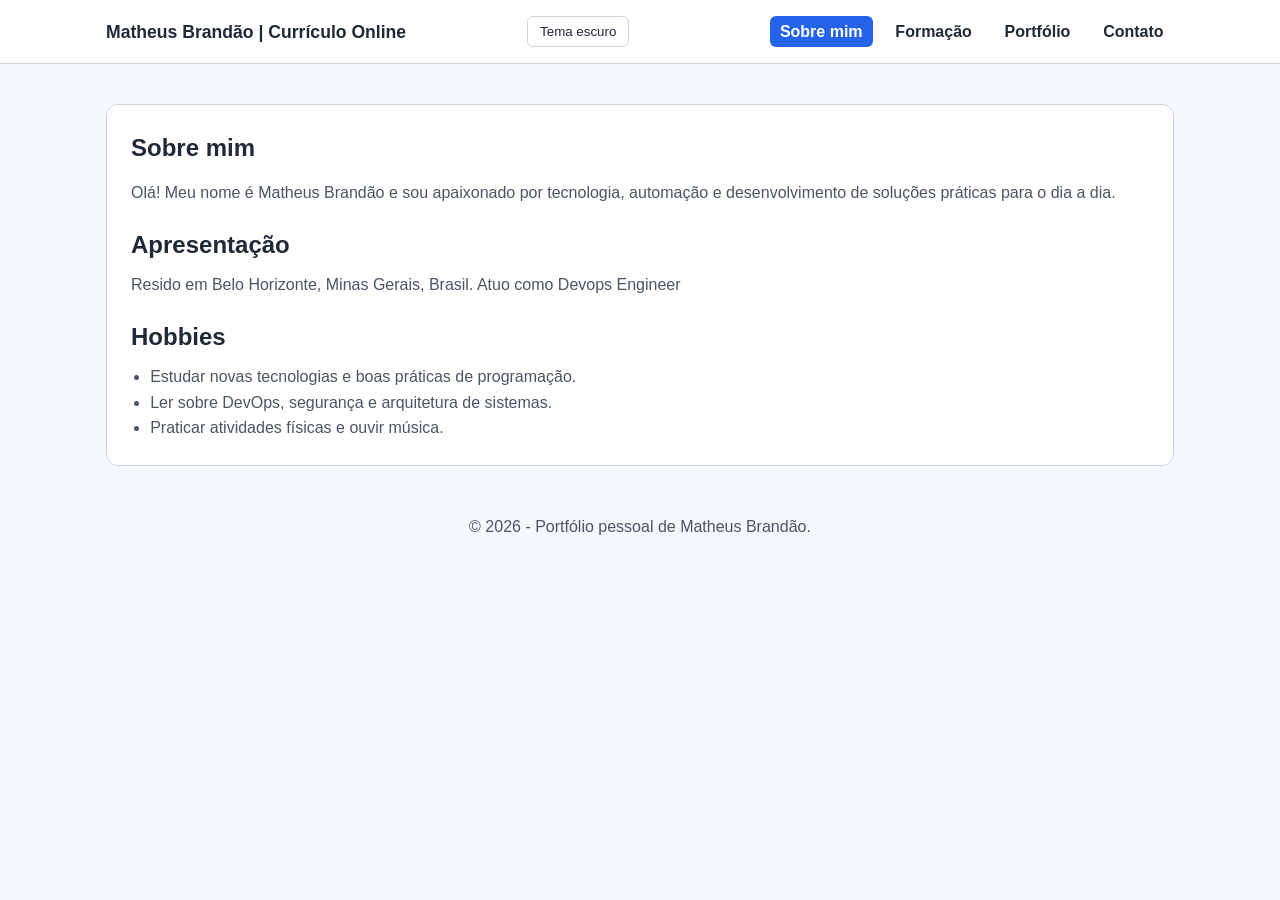
<file: index.html>
<!DOCTYPE html>
<html lang="pt-BR">
  <head>
    <meta charset="UTF-8" />
    <meta name="viewport" content="width=device-width, initial-scale=1.0" />
    <!-- Página inicial para GitHub Pages (raiz do site). -->
    <title>Matheus Brandão | Currículo Online</title>
    <link rel="stylesheet" href="styles.css" />
  </head>
  <body>
    <header class="site-header">
      <div class="header-container">
        <div class="brand">Matheus Brandão | Currículo Online</div>
        <div class="nav-controls">
          <button id="theme-toggle" class="theme-toggle" type="button">Tema escuro</button>
          <button id="menu-toggle" class="menu-toggle" type="button" aria-label="Abrir menu">
            Menu
          </button>
        </div>
        <nav id="main-nav" class="main-nav" aria-label="Menu principal">
          <ul>
            <li><a class="active" href="index.html">Sobre mim</a></li>
            <li><a href="formacao.html">Formação</a></li>
            <li><a href="portfolio.html">Portfólio</a></li>
            <li><a href="contato.html">Contato</a></li>
          </ul>
        </nav>
      </div>
    </header>

    <main>
      <section class="content-card">
        <h1>Sobre mim</h1>
        <p>
          Olá! Meu nome é Matheus Brandão e sou apaixonado por tecnologia, automação e
          desenvolvimento de soluções práticas para o dia a dia.
        </p>

        <h2>Apresentação</h2>
        <p>
          Resido em Belo Horizonte, Minas Gerais, Brasil. Atuo como Devops Engineer
        </p>

        <h2>Hobbies</h2>
        <ul>
          <li>Estudar novas tecnologias e boas práticas de programação.</li>
          <li>Ler sobre DevOps, segurança e arquitetura de sistemas.</li>
          <li>Praticar atividades físicas e ouvir música.</li>
        </ul>
      </section>
    </main>

    <footer class="site-footer">
      <p>&copy; 2026 - Portfólio pessoal de Matheus Brandão.</p>
    </footer>

    <script src="script.js"></script>
  </body>
</html>
</file>
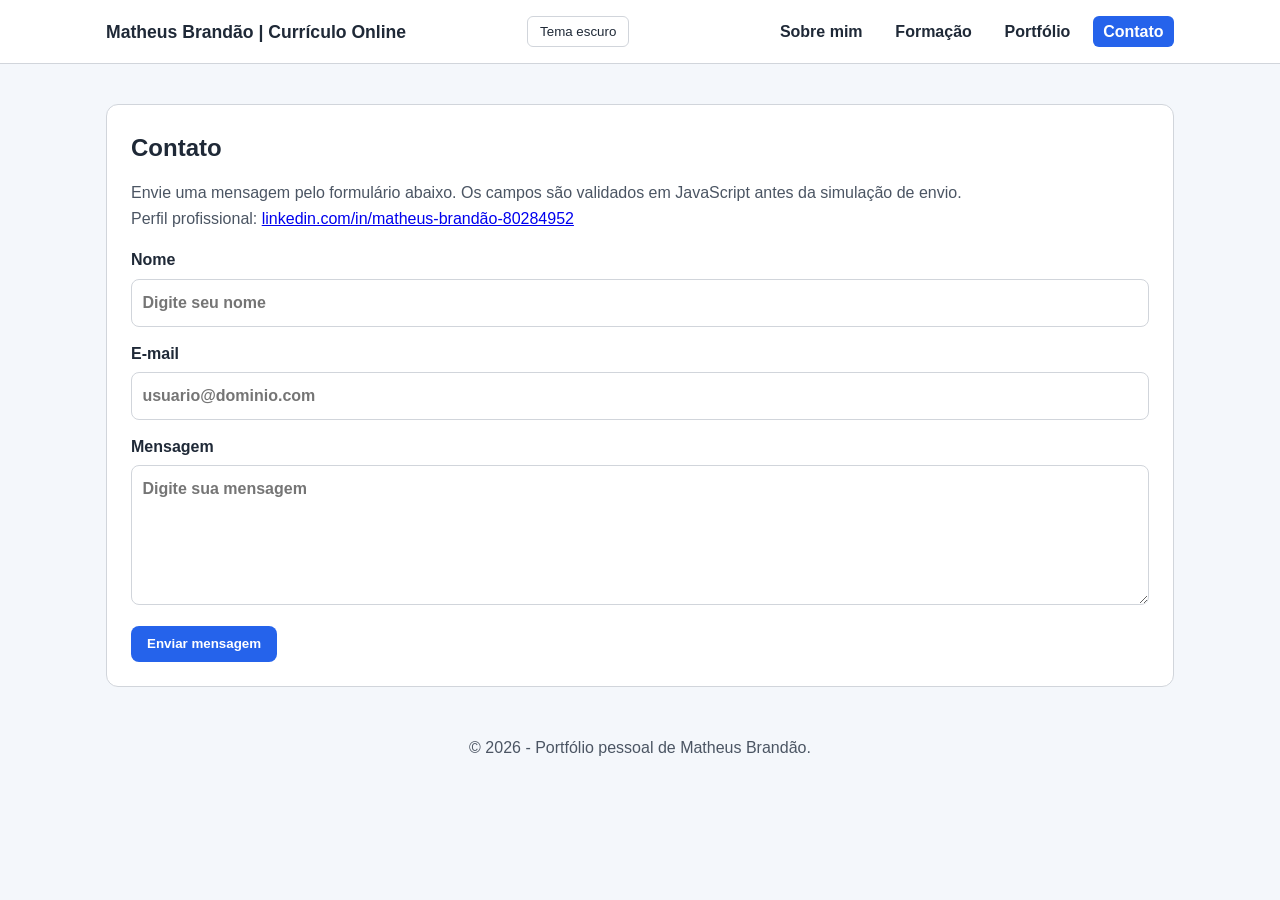
<file: contato.html>
<!DOCTYPE html>
<html lang="pt-BR">
  <head>
    <meta charset="UTF-8" />
    <meta name="viewport" content="width=device-width, initial-scale=1.0" />
    <title>Portfólio | Contato</title>
    <link rel="stylesheet" href="styles.css" />
  </head>
  <body>
    <header class="site-header">
      <div class="header-container">
        <div class="brand">Matheus Brandão | Currículo Online</div>
        <div class="nav-controls">
          <button id="theme-toggle" class="theme-toggle" type="button">Tema escuro</button>
          <button id="menu-toggle" class="menu-toggle" type="button" aria-label="Abrir menu">
            Menu
          </button>
        </div>
        <nav id="main-nav" class="main-nav" aria-label="Menu principal">
          <ul>
            <li><a href="sobre.html">Sobre mim</a></li>
            <li><a href="formacao.html">Formação</a></li>
            <li><a href="portfolio.html">Portfólio</a></li>
            <li><a class="active" href="contato.html">Contato</a></li>
          </ul>
        </nav>
      </div>
    </header>

    <main>
      <section class="content-card">
        <h1>Contato</h1>
        <p>
          Envie uma mensagem pelo formulário abaixo. Os campos são validados em JavaScript
          antes da simulação de envio.
        </p>
        <p>
          Perfil profissional:
          <a
            href="https://www.linkedin.com/in/matheusbrand%C3%A3o-/"
            target="_blank"
            rel="noopener noreferrer"
            >linkedin.com/in/matheus-brandão-80284952</a
          >
        </p>

        <!-- Formulário com validação em JS e feedback visual para o usuário. -->
        <form id="contact-form" class="contact-form" novalidate>
          <label for="name">
            Nome
            <input id="name" name="name" type="text" placeholder="Digite seu nome" />
          </label>

          <label for="email">
            E-mail
            <input
              id="email"
              name="email"
              type="email"
              placeholder="usuario@dominio.com"
            />
          </label>

          <label for="message">
            Mensagem
            <textarea
              id="message"
              name="message"
              placeholder="Digite sua mensagem"
            ></textarea>
          </label>

          <button type="submit">Enviar mensagem</button>
        </form>

        <div id="form-feedback" class="feedback" role="status" aria-live="polite"></div>
      </section>
    </main>

    <footer class="site-footer">
      <p>&copy; 2026 - Portfólio pessoal de Matheus Brandão.</p>
    </footer>

    <script src="script.js"></script>
  </body>
</html>
</file>
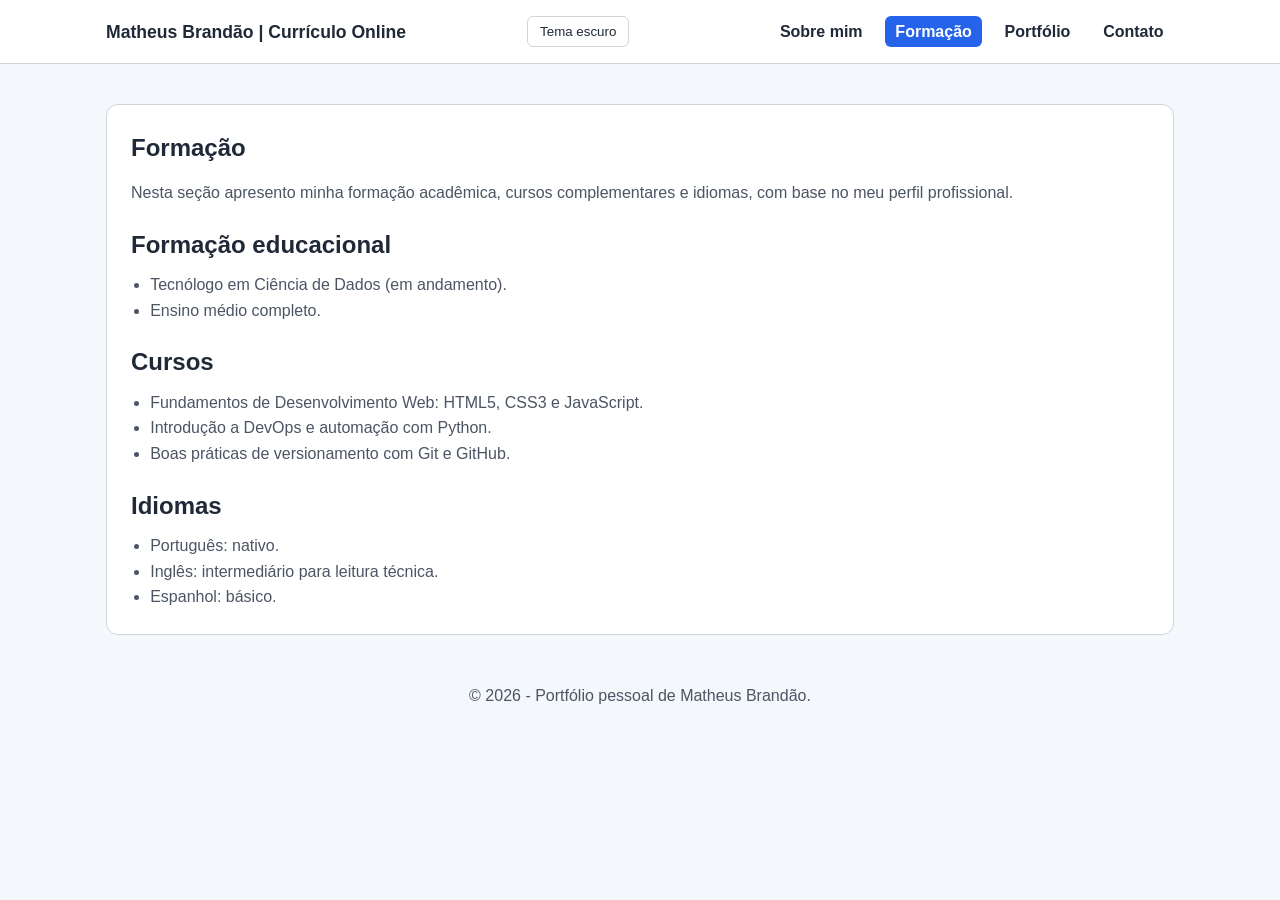
<file: formacao.html>
<!DOCTYPE html>
<html lang="pt-BR">
  <head>
    <meta charset="UTF-8" />
    <meta name="viewport" content="width=device-width, initial-scale=1.0" />
    <title>Portfólio | Formação</title>
    <link rel="stylesheet" href="styles.css" />
  </head>
  <body>
    <header class="site-header">
      <div class="header-container">
        <div class="brand">Matheus Brandão | Currículo Online</div>
        <div class="nav-controls">
          <button id="theme-toggle" class="theme-toggle" type="button">Tema escuro</button>
          <button id="menu-toggle" class="menu-toggle" type="button" aria-label="Abrir menu">
            Menu
          </button>
        </div>
        <nav id="main-nav" class="main-nav" aria-label="Menu principal">
          <ul>
            <li><a href="index.html">Sobre mim</a></li>
            <li><a class="active" href="formacao.html">Formação</a></li>
            <li><a href="portfolio.html">Portfólio</a></li>
            <li><a href="contato.html">Contato</a></li>
          </ul>
        </nav>
      </div>
    </header>

    <main>
      <section class="content-card">
        <h1>Formação</h1>
        <p>
          Nesta seção apresento minha formação acadêmica, cursos complementares e idiomas, com base
          no meu perfil profissional.
        </p>

        <h2>Formação educacional</h2>
        <ul>
          <li>Tecnólogo em Ciência de Dados (em andamento).</li>
          <li>Ensino médio completo.</li>
        </ul>

        <h2>Cursos</h2>
        <ul>
          <li>Fundamentos de Desenvolvimento Web: HTML5, CSS3 e JavaScript.</li>
          <li>Introdução a DevOps e automação com Python.</li>
          <li>Boas práticas de versionamento com Git e GitHub.</li>
        </ul>

        <h2>Idiomas</h2>
        <ul>
          <li>Português: nativo.</li>
          <li>Inglês: intermediário para leitura técnica.</li>
          <li>Espanhol: básico.</li>
        </ul>
      </section>
    </main>

    <footer class="site-footer">
      <p>&copy; 2026 - Portfólio pessoal de Matheus Brandão.</p>
    </footer>

    <script src="script.js"></script>
  </body>
</html>
</file>
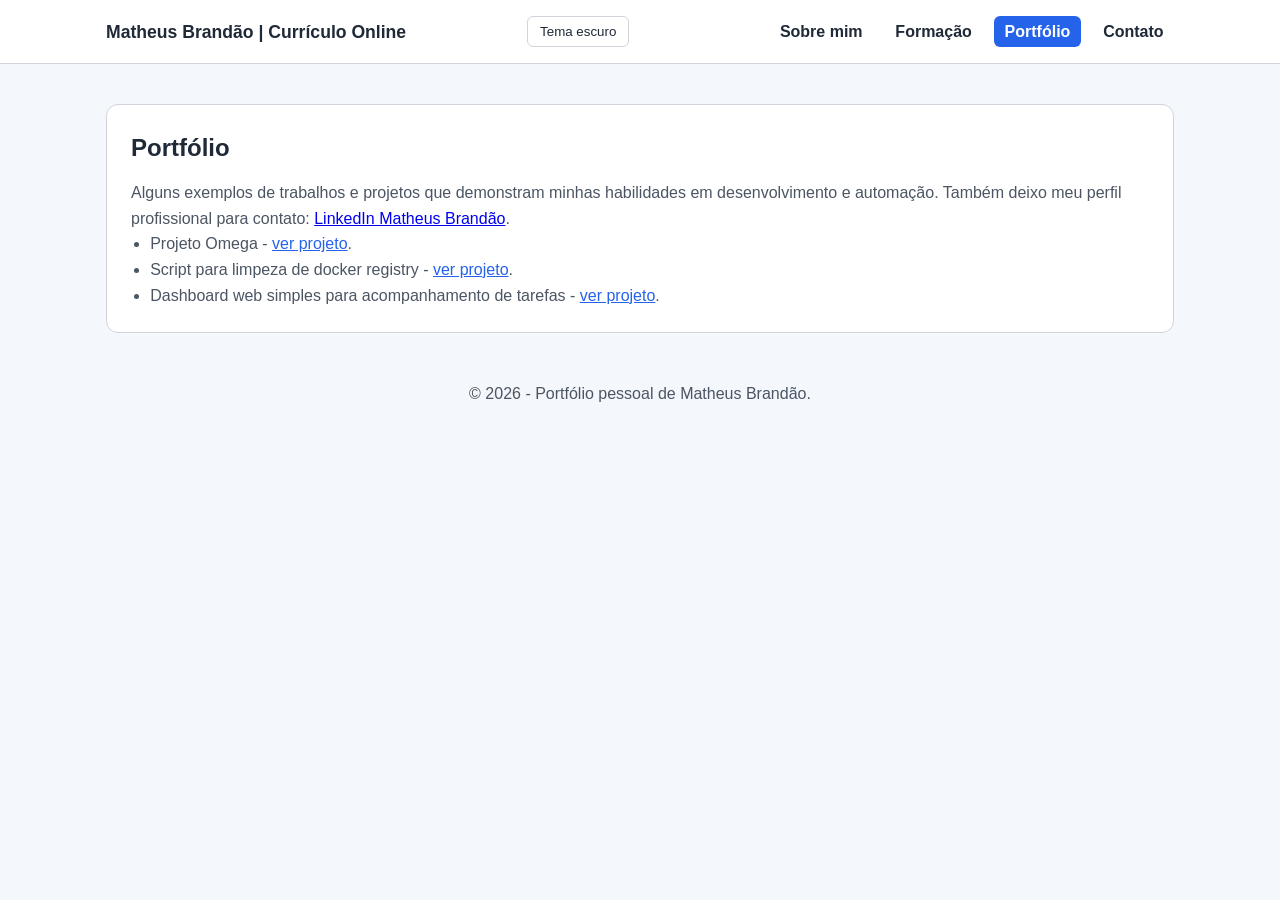
<file: portfolio.html>
<!DOCTYPE html>
<html lang="pt-BR">
  <head>
    <meta charset="UTF-8" />
    <meta name="viewport" content="width=device-width, initial-scale=1.0" />
    <title>Portfólio | Projetos</title>
    <link rel="stylesheet" href="styles.css" />
  </head>
  <body>
    <header class="site-header">
      <div class="header-container">
        <div class="brand">Matheus Brandão | Currículo Online</div>
        <div class="nav-controls">
          <button id="theme-toggle" class="theme-toggle" type="button">Tema escuro</button>
          <button id="menu-toggle" class="menu-toggle" type="button" aria-label="Abrir menu">
            Menu
          </button>
        </div>
        <nav id="main-nav" class="main-nav" aria-label="Menu principal">
          <ul>
            <li><a href="sobre.html">Sobre mim</a></li>
            <li><a href="formacao.html">Formação</a></li>
            <li><a class="active" href="portfolio.html">Portfólio</a></li>
            <li><a href="contato.html">Contato</a></li>
          </ul>
        </nav>
      </div>
    </header>

    <main>
      <section class="content-card">
        <h1>Portfólio</h1>
        <p>
          Alguns exemplos de trabalhos e projetos que demonstram minhas habilidades em
          desenvolvimento e automação. Também deixo meu perfil profissional para contato:
          <a
            href="https://www.linkedin.com/in/matheusbrand%C3%A3o-/"
            target="_blank"
            rel="noopener noreferrer"
            >LinkedIn Matheus Brandão</a
          >.
        </p>

        <ul class="project-list">
          <li>
            Projeto Omega
            - <a href="https://github.com/Matheushfb/omega#" target="_blank" rel="noopener noreferrer">ver projeto</a>.
          </li>
          <li>
            Script para limpeza de docker registry
            - <a href="https://github.com/Matheushfb/clear-registry" target="_blank" rel="noopener noreferrer">ver projeto</a>.
          </li>
          <li>
            Dashboard web simples para acompanhamento de tarefas
            - <a href="https://github.com/" target="_blank" rel="noopener noreferrer">ver projeto</a>.
          </li>
        </ul>
      </section>
    </main>

    <footer class="site-footer">
      <p>&copy; 2026 - Portfólio pessoal de Matheus Brandão.</p>
    </footer>

    <script src="script.js"></script>
  </body>
</html>
</file>
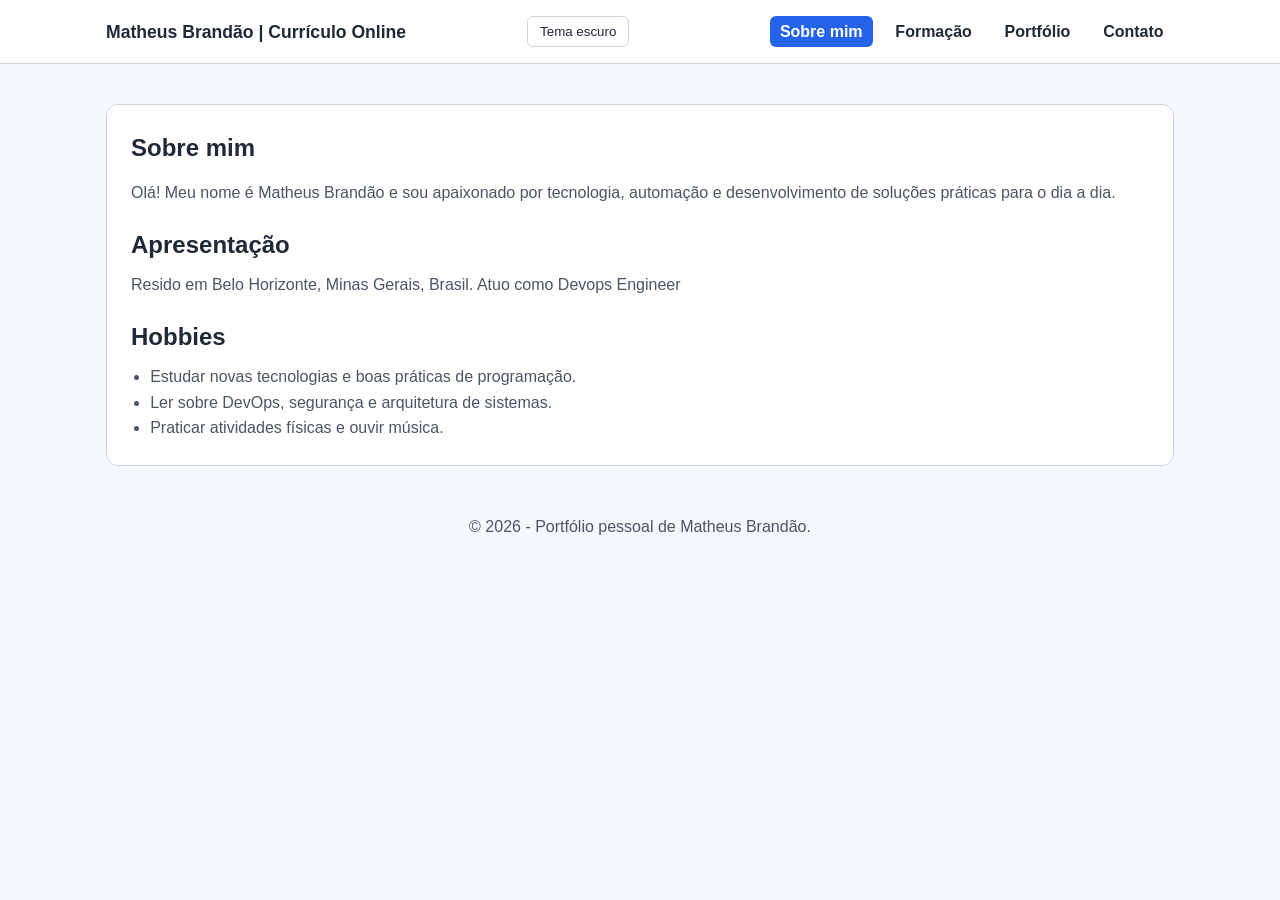
<file: sobre.html>
<!DOCTYPE html>
<html lang="pt-BR">
  <head>
    <meta charset="UTF-8" />
    <meta name="viewport" content="width=device-width, initial-scale=1.0" />
    <title>Portfólio | Sobre mim</title>
    <link rel="stylesheet" href="styles.css" />
  </head>
  <body>
    <header class="site-header">
      <div class="header-container">
        <div class="brand">Matheus Brandão | Currículo Online</div>
        <div class="nav-controls">
          <button id="theme-toggle" class="theme-toggle" type="button">Tema escuro</button>
          <button id="menu-toggle" class="menu-toggle" type="button" aria-label="Abrir menu">
            Menu
          </button>
        </div>
        <nav id="main-nav" class="main-nav" aria-label="Menu principal">
          <ul>
            <li><a class="active" href="sobre.html">Sobre mim</a></li>
            <li><a href="formacao.html">Formação</a></li>
            <li><a href="portfolio.html">Portfólio</a></li>
            <li><a href="contato.html">Contato</a></li>
          </ul>
        </nav>
      </div>
    </header>

    <main>
      <section class="content-card">
        <h1>Sobre mim</h1>
        <p>
          Olá! Meu nome é Matheus Brandão e sou apaixonado por tecnologia, automação e
          desenvolvimento de soluções práticas para o dia a dia.
        </p>

        <h2>Apresentação</h2>
        <p>
          Resido em Belo Horizonte, Minas Gerais, Brasil. Atuo como Devops Engineer
        </p>

        <h2>Hobbies</h2>
        <ul>
          <li>Estudar novas tecnologias e boas práticas de programação.</li>
          <li>Ler sobre DevOps, segurança e arquitetura de sistemas.</li>
          <li>Praticar atividades físicas e ouvir música.</li>
        </ul>
      </section>
    </main>

    <footer class="site-footer">
      <p>&copy; 2026 - Portfólio pessoal de Matheus Brandão.</p>
    </footer>

    <script src="script.js"></script>
  </body>
</html>
</file>
<file: styles.css>
:root {
  --bg-color: #f4f7fb;
  --surface-color: #ffffff;
  --text-color: #1f2937;
  --muted-color: #4b5563;
  --primary-color: #2563eb;
  --primary-hover: #1d4ed8;
  --border-color: #d1d5db;
  --success-bg: #dcfce7;
  --success-text: #166534;
  --error-bg: #fee2e2;
  --error-text: #b91c1c;
}

/* Tema escuro aplicado via classe no body (controlado em JavaScript). */
body.dark-theme {
  --bg-color: #0f172a;
  --surface-color: #1e293b;
  --text-color: #e2e8f0;
  --muted-color: #cbd5e1;
  --primary-color: #60a5fa;
  --primary-hover: #3b82f6;
  --border-color: #334155;
  --success-bg: #14532d;
  --success-text: #bbf7d0;
  --error-bg: #7f1d1d;
  --error-text: #fecaca;
}

* {
  box-sizing: border-box;
  margin: 0;
  padding: 0;
}

body {
  font-family: Arial, Helvetica, sans-serif;
  background-color: var(--bg-color);
  color: var(--text-color);
  line-height: 1.6;
}

.site-header {
  position: fixed;
  top: 0;
  left: 0;
  width: 100%;
  z-index: 10;
  background-color: var(--surface-color);
  border-bottom: 1px solid var(--border-color);
}

.header-container {
  max-width: 1100px;
  margin: 0 auto;
  padding: 1rem;
  display: flex;
  justify-content: space-between;
  align-items: center;
  gap: 1rem;
}

.brand {
  font-size: 1.1rem;
  font-weight: bold;
}

.nav-controls {
  display: flex;
  align-items: center;
  gap: 0.75rem;
}

.menu-toggle,
.theme-toggle {
  border: 1px solid var(--border-color);
  background-color: transparent;
  color: var(--text-color);
  padding: 0.45rem 0.75rem;
  border-radius: 6px;
  cursor: pointer;
}

.menu-toggle {
  display: none;
}

.main-nav ul {
  list-style: none;
  display: flex;
  gap: 0.75rem;
}

.main-nav a {
  text-decoration: none;
  color: var(--text-color);
  font-weight: 600;
  padding: 0.45rem 0.65rem;
  border-radius: 6px;
}

.main-nav a:hover,
.main-nav a.active {
  background-color: var(--primary-color);
  color: #ffffff;
}

main {
  max-width: 1100px;
  margin: 6.5rem auto 2rem;
  padding: 0 1rem;
}

.content-card {
  background-color: var(--surface-color);
  border: 1px solid var(--border-color);
  border-radius: 12px;
  padding: 1.5rem;
}

h1 {
  margin-bottom: 0.8rem;
}

h2 {
  margin: 1.25rem 0 0.5rem;
}

p,
li {
  color: var(--muted-color);
}

ul {
  margin-left: 1.2rem;
}

.project-list a {
  color: var(--primary-color);
}

.project-list a:hover {
  color: var(--primary-hover);
}

.contact-form {
  margin-top: 1rem;
  display: flex;
  flex-direction: column;
  gap: 0.85rem;
}

.contact-form label {
  font-weight: 600;
}

.contact-form input,
.contact-form textarea {
  width: 100%;
  margin-top: 0.35rem;
  border: 1px solid var(--border-color);
  border-radius: 8px;
  padding: 0.65rem;
  font: inherit;
  color: var(--text-color);
  background-color: var(--surface-color);
}

.contact-form textarea {
  min-height: 140px;
  resize: vertical;
}

.contact-form button[type="submit"] {
  width: fit-content;
  border: none;
  background-color: var(--primary-color);
  color: #ffffff;
  padding: 0.65rem 1rem;
  border-radius: 8px;
  font-weight: 600;
  cursor: pointer;
}

.contact-form button[type="submit"]:hover {
  background-color: var(--primary-hover);
}

.feedback {
  display: none;
  margin-top: 1rem;
  padding: 0.75rem 0.9rem;
  border-radius: 8px;
  font-weight: 600;
}

.feedback.success {
  display: block;
  background-color: var(--success-bg);
  color: var(--success-text);
}

.feedback.error {
  display: block;
  background-color: var(--error-bg);
  color: var(--error-text);
}

.site-footer {
  text-align: center;
  padding: 1rem;
  color: var(--muted-color);
}

@media (max-width: 860px) {
  .menu-toggle {
    display: inline-block;
  }

  .main-nav {
    display: none;
    width: 100%;
  }

  .main-nav.open {
    display: block;
  }

  .header-container {
    flex-wrap: wrap;
  }

  .main-nav ul {
    flex-direction: column;
    width: 100%;
    margin-top: 0.8rem;
  }

  .main-nav a {
    display: block;
    width: 100%;
  }
}
</file>
